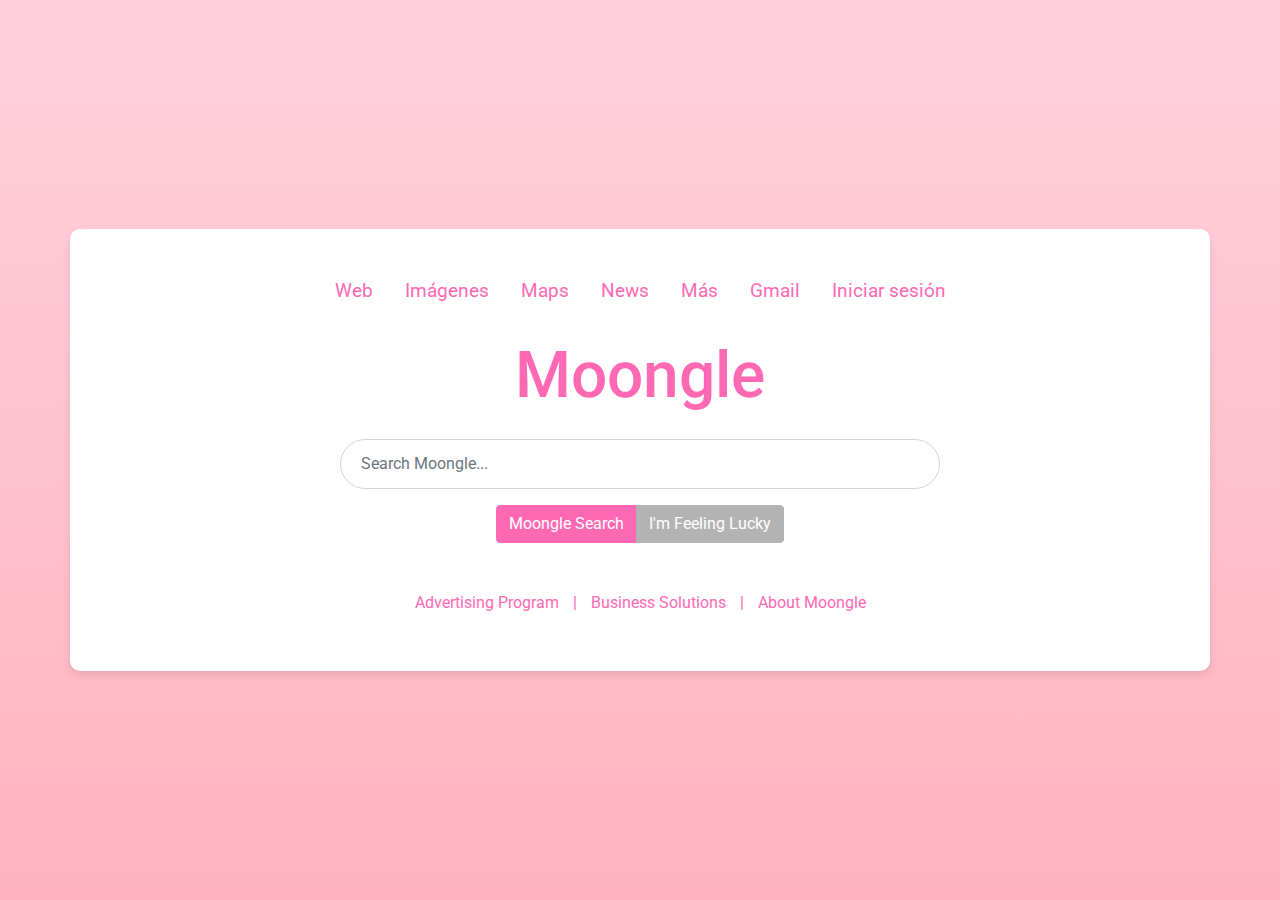
<file: Tarea1/Web3/index.html>
<!DOCTYPE html>
<html lang="en">

<head>
    <meta charset="UTF-8" />
    <title>Moongle</title>
    <link rel="stylesheet" href="https://stackpath.bootstrapcdn.com/bootstrap/4.5.2/css/bootstrap.min.css" />
    <link rel="stylesheet" href="style.css" />
    <link href="https://fonts.googleapis.com/css2?family=Roboto:wght@400;700&display=swap" rel="stylesheet" />
    <link rel="icon" type="image/svg+xml" href="https://www.svgrepo.com/show/306398/moon.svg" />
</head>

<body>
    <div class="container text-center my-5">
        <header class="mb-4">
            <nav>
                <ul class="nav justify-content-center">
                    <li class="nav-item">
                        <a class="nav-link" href="#">Web</a>
                    </li>
                    <li class="nav-item">
                        <a class="nav-link" href="#">Imágenes</a>
                    </li>
                    <li class="nav-item">
                        <a class="nav-link" href="#">Maps</a>
                    </li>
                    <li class="nav-item">
                        <a class="nav-link" href="#">News</a>
                    </li>
                    <li class="nav-item">
                        <a class="nav-link" href="#">Más</a>
                    </li>
                    <li class="nav-item">
                        <a class="nav-link" href="#">Gmail</a>
                    </li>
                    <li class="nav-item">
                        <a class="nav-link" href="#">Iniciar sesión</a>
                    </li>
                </ul>
            </nav>
        </header>
        <main>
            <h1 class="mb-4">Moongle</h1>
            <div class="search-box mb-3">
                <input type="text" class="form-control" placeholder="Search Moongle..." />
            </div>
            <div class="btn-group">
                <button class="btn btn-primary">Moongle Search</button>
                <button class="btn btn-secondary">I'm Feeling Lucky</button>
            </div>
        </main>
        <footer class="mt-5">
            <p>
                <a href="#">Advertising Program</a> |
                <a href="#">Business Solutions</a> |
                <a href="#">About Moongle</a>
            </p>
        </footer>
    </div>
</body>

</html>
</file>
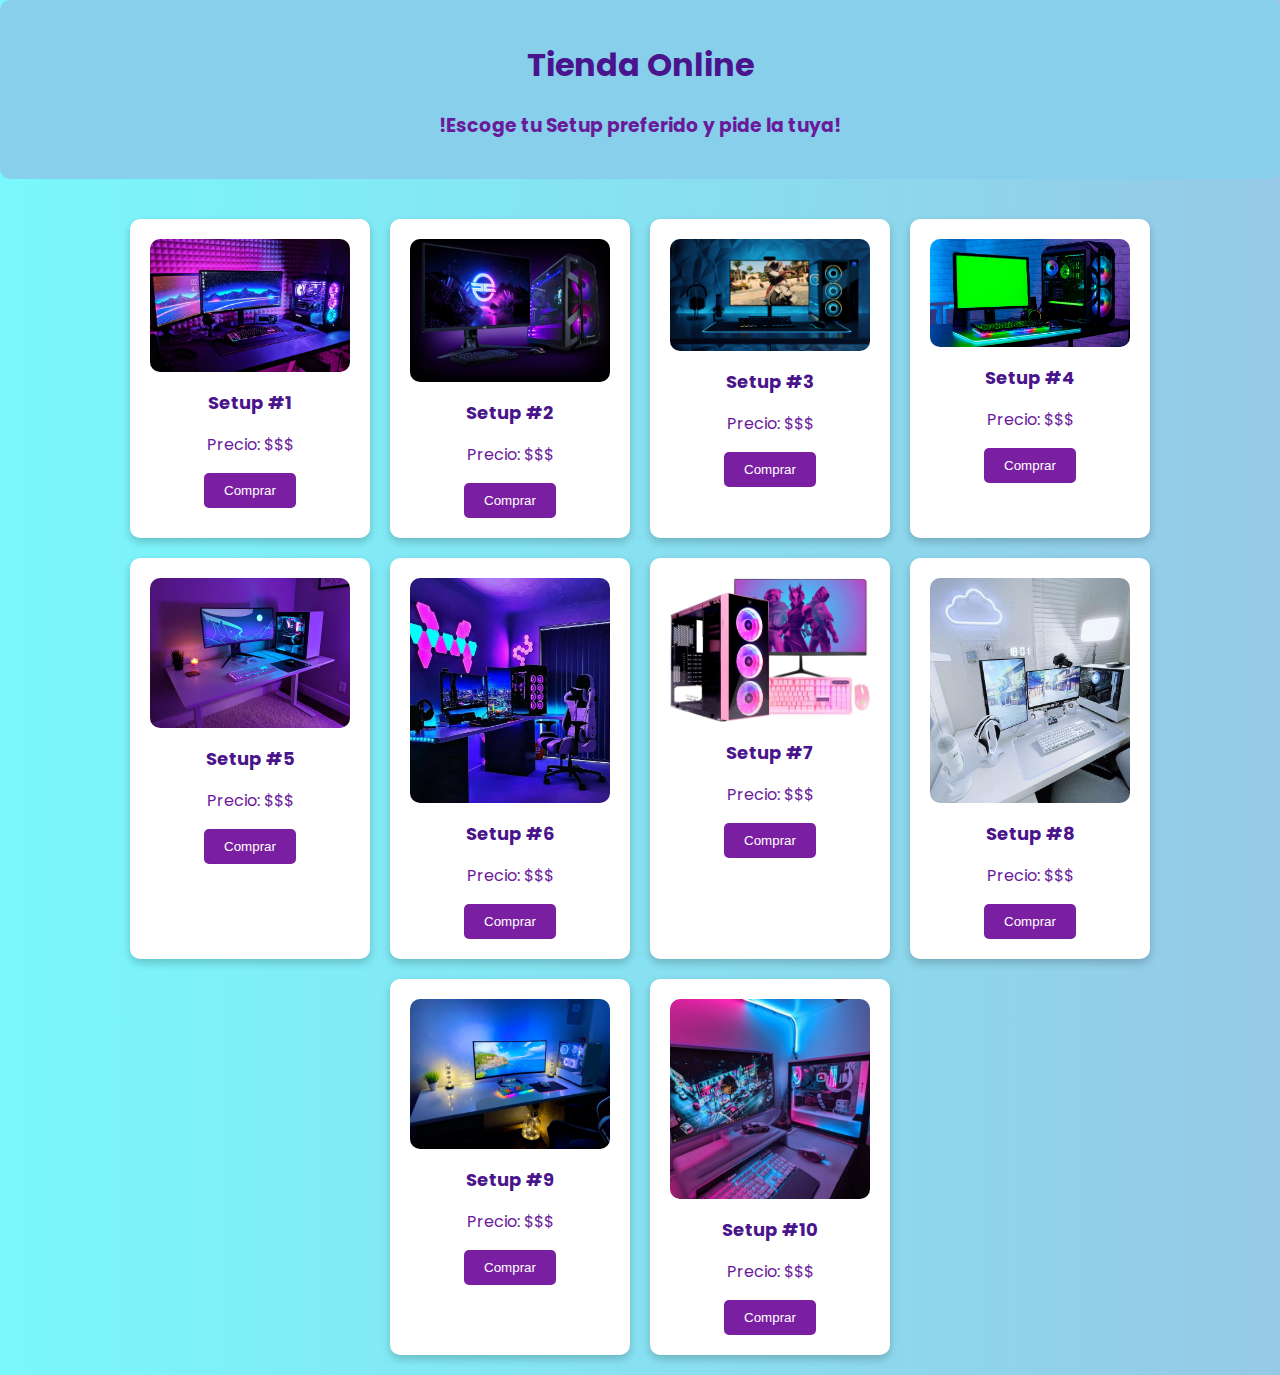
<file: Tarea1/Web4/index.html>
<!DOCTYPE html>
<html lang="en">

<head>
    <meta charset="UTF-8">
    <meta name="viewport" content="width=device-width, initial-scale=1.0">
    <title>Tienda Online</title>
    <link rel="stylesheet" href="style.css">
    <link href="https://fonts.googleapis.com/css2?family=Poppins:wght@400;700&display=swap" rel="stylesheet">
</head>

<body>
    <div class="header">
        <h1>Tienda Online</h1>
        <h3>!Escoge tu Setup preferido y pide la tuya!</h3>
    </div>

    <div class="container">
        <div class="product">
            <img src="1.webp" alt="">
            <h3>Setup #1</h3>
            <p>Precio: $$$</p>
            <button>Comprar</button>
        </div>
        <div class="product">
            <img src="2.jpg" alt="">
            <h3>Setup #2</h3>
            <p>Precio: $$$</p>
            <button>Comprar</button>
        </div>
        <div class="product">
            <img src="3.jpg" alt="">
            <h3>Setup #3</h3>
            <p>Precio: $$$</p>
            <button>Comprar</button>
        </div>
        <div class="product">
            <img src="4.jpg" alt="">
            <h3>Setup #4</h3>
            <p>Precio: $$$</p>
            <button>Comprar</button>
        </div>
        <div class="product">
            <img src="5.jpg" alt="">
            <h3>Setup #5</h3>
            <p>Precio: $$$</p>
            <button>Comprar</button>
        </div>
        <div class="product">
            <img src="6.jpg" alt="">
            <h3>Setup #6</h3>
            <p>Precio: $$$</p>
            <button>Comprar</button>
        </div>
        <div class="product">
            <img src="7.jpg" alt="">
            <h3>Setup #7</h3>
            <p>Precio: $$$</p>
            <button>Comprar</button>
        </div>
        <div class="product">
            <img src="8.jpg" alt="">
            <h3>Setup #8</h3>
            <p>Precio: $$$</p>
            <button>Comprar</button>
        </div>
        <div class="product">
            <img src="9.jpg" alt="">
            <h3>Setup #9</h3>
            <p>Precio: $$$</p>
            <button>Comprar</button>
        </div>
        <div class="product">
            <img src="10.webp" alt="">
            <h3>Setup #10</h3>
            <p>Precio: $$$</p>
            <button>Comprar</button>
        </div>
    </div>
</body>

</html>
</file>
<file: Tarea1/Web3/style.css>
body {
    font-family: 'Roboto', sans-serif;
    background: linear-gradient(to bottom, #ffd1dc, #ffb3c1);
    color: #ff69b4;
    height: 100vh;
    display: flex;
    justify-content: center;
    align-items: center;
  }
  
  .container {
    background: #fff;
    padding: 40px;
    border-radius: 10px;
    box-shadow: 0 4px 8px rgba(0, 0, 0, 0.1);
  }
  
  h1 {
    font-size: 4rem;
  }
  
  .nav-link {
    color: #ff69b4;
    font-size: 1.2rem;
  }
  
  .nav-link:hover {
    text-decoration: underline;
  }
  
  .search-box {
    max-width: 600px;
    margin: 0 auto;
  }
  
  .form-control {
    height: 50px;
    border-radius: 25px;
    padding: 0 20px;
  }
  
  .btn-primary {
    background-color: #ff69b4;
    border-color: #ff69b4;
  }
  
  .btn-secondary {
    background-color: #b3b3b3;
    border-color: #b3b3b3;
  }
  
  footer a {
    color: #ff69b4;
    margin: 0 10px;
  }
  
  footer a:hover {
    text-decoration: underline;
  }
</file>
<file: Tarea1/Web4/style.css>
/* style.css */
body {
    font-family: 'Poppins', sans-serif;
    background: linear-gradient(to right, #79f8fc, #96c9e6);
    margin: 0;
    padding: 0;
    text-align: center;
}

.header {
    background-color: #88cfeb;
    padding: 20px;
    margin-bottom: 20px;
    border-radius: 10px;
}

.header h1 {
    color: #4a148c;
}

.header h3 {
    color: #6a1b9a;
}

.container {
    display: flex;
    flex-wrap: wrap;
    justify-content: center;
    gap: 20px;
    padding: 20px;
}

.product {
    background-color: #ffffff;
    border-radius: 10px;
    padding: 20px;
    box-shadow: 0 4px 8px rgba(0, 0, 0, 0.2);
    width: 200px;
}

.product img {
    max-width: 100%;
    border-radius: 10px;
}

.product h3 {
    color: #4a148c;
    font-size: 18px;
    margin: 10px 0;
}

.product p {
    color: #6a1b9a;
    font-size: 16px;
}

.product button {
    background-color: #7b1fa2;
    color: #ffffff;
    border: none;
    padding: 10px 20px;
    border-radius: 5px;
    cursor: pointer;
    transition: background-color 0.3s ease;
}

.product button:hover {
    background-color: #4a148c;
}
</file>
